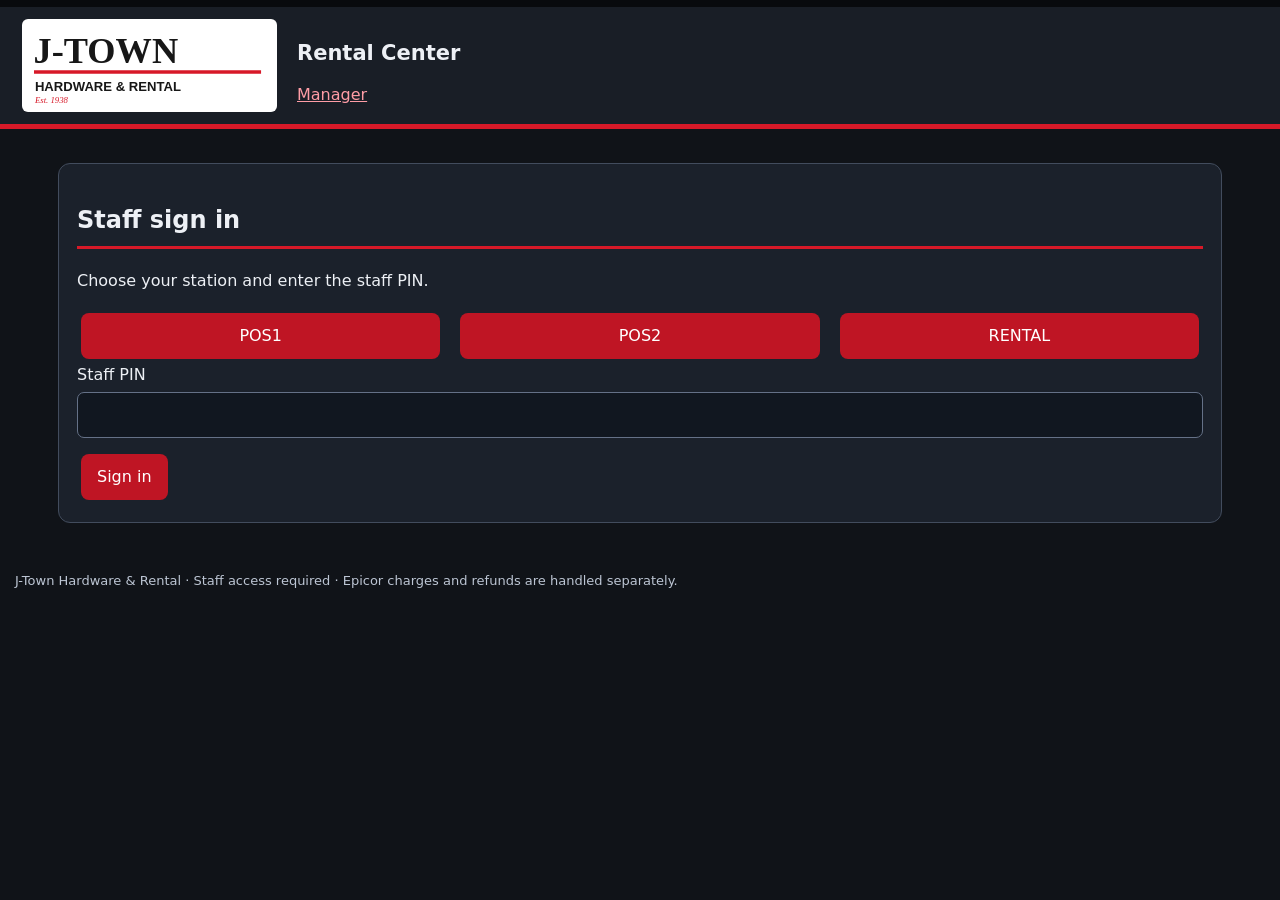
<file: index.html>
<!doctype html><html lang="en"><head><meta charset="utf-8"><meta name="viewport" content="width=device-width,initial-scale=1"><meta name="referrer" content="no-referrer"><title>J-Town Rental</title><link rel="stylesheet" href="theme.css"></head><body><header><img src="brand.svg" alt="J-Town Hardware and Rental"><div><h1 id="title">Rental Center</h1><nav><a href="manager.html">Manager</a><button id="account" class="alt hidden">Account</button><button id="logout" class="alt hidden">Sign out</button></nav></div></header><main><div id="status" role="status" aria-live="polite"></div><section id="pinScreen"><h2>Staff sign in</h2><p>Choose your station and enter the staff PIN.</p><div class="grid" id="stations"><button type="button" data-user="POS1">POS1</button><button type="button" data-user="POS2">POS2</button><button type="button" data-user="RENTAL">RENTAL</button></div><form id="pinForm"><label>Staff PIN<input id="pin" type="password" inputmode="numeric" autocomplete="off" required></label><button>Sign in</button></form><div id="pinStatus" role="status" aria-live="polite"></div></section><div id="app"></div></main><dialog id="modal"><div id="modalBody"></div><button id="closeModal" class="alt">Close</button></dialog><footer class="foot no-print">J-Town Hardware &amp; Rental · Staff access required · Epicor charges and refunds are handled separately.</footer><script>const checkoutStatus=document.getElementById('status');let returningToPrices=false;new MutationObserver(function(records){const messages=[checkoutStatus.textContent];for(const record of records)for(const node of record.addedNodes)messages.push(node.textContent||'');if(!returningToPrices&&messages.some(text=>/^Contract .+ saved to Supabase\.$/.test(text.trim()))){returningToPrices=true;location.reload();}}).observe(checkoutStatus,{childList:true,subtree:true,characterData:true});</script><script type="module" src="barcode-fix.js"></script><script type="module" src="barcode-layout.js"></script><script type="module" src="dob-field.js"></script><script type="module" src="rental-flow.js"></script><script type="module" src="staff-tools.js"></script><script type="module" src="pos-actions.js"></script><script type="module" src="id-crop.js"></script><script type="module" src="pin-gate.js"></script></body></html>
</file>
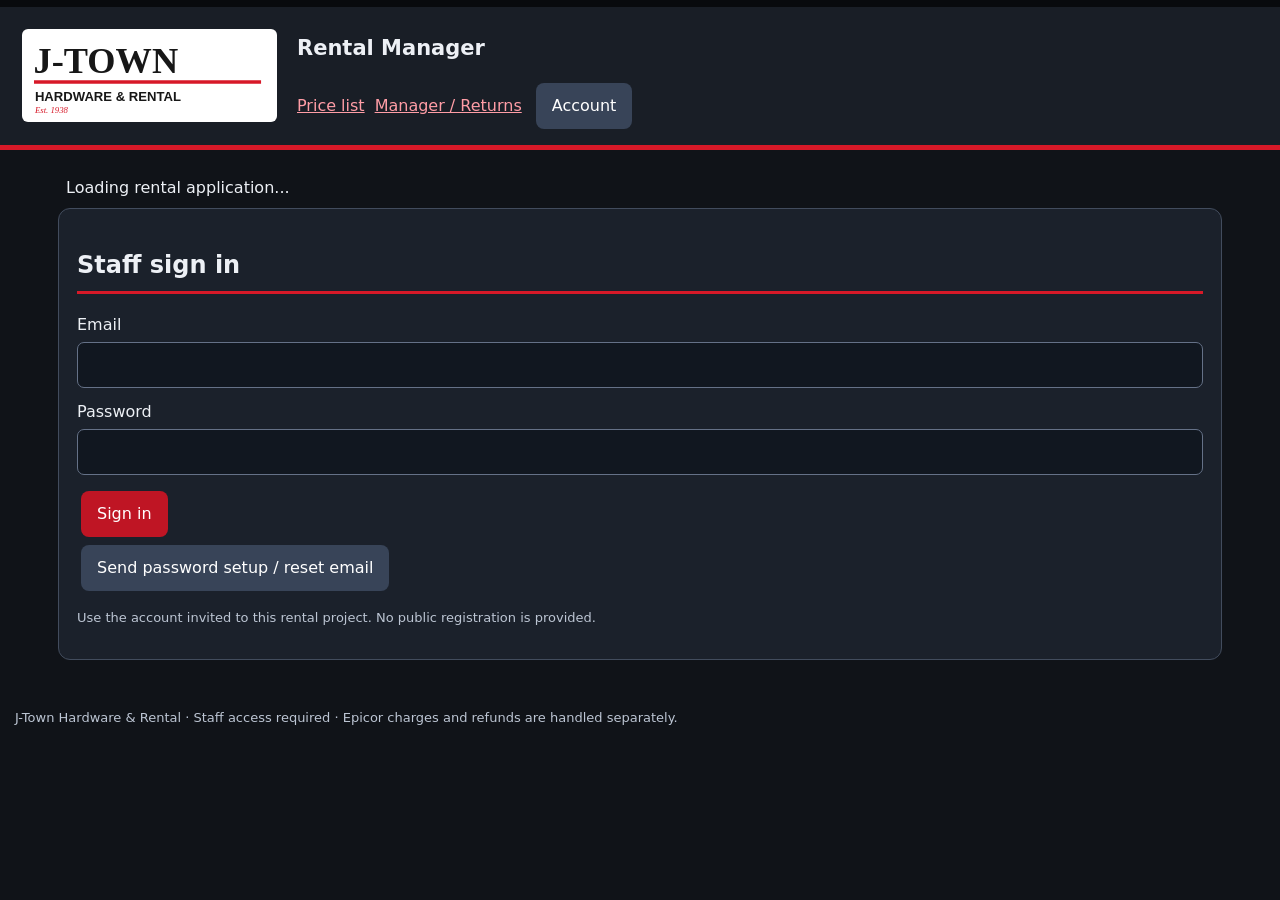
<file: manager.html>
<!doctype html><html lang="en"><head><meta charset="utf-8"><meta name="viewport" content="width=device-width,initial-scale=1"><meta name="referrer" content="no-referrer"><title>J-Town Rental Manager</title><link rel="stylesheet" href="theme.css"></head><body><header><img src="brand.svg" alt="J-Town Hardware and Rental"><div><h1 id="title">Rental Manager</h1><nav><a href="index.html">Price list</a><a href="manager.html">Manager / Returns</a><button id="account" class="alt">Account</button><button id="logout" class="alt hidden">Sign out</button></nav></div></header><main><div id="status" role="status" aria-live="polite">Loading rental application...</div><div id="app"></div><noscript>JavaScript must be enabled to open the rental application.</noscript></main><dialog id="modal"><div id="modalBody"></div><button id="closeModal" class="alt">Close</button></dialog><footer class="foot no-print">J-Town Hardware &amp; Rental · Staff access required · Epicor charges and refunds are handled separately.</footer><script src="bootstrap.js" defer></script></body></html>
</file>
<file: theme.css>
*{box-sizing:border-box}body{margin:0;font:16px/1.5 system-ui,Arial;background:#101318;color:#edf0f5;color-scheme:dark}header{background:#191e26;border-top:7px solid #080a0d;border-bottom:5px solid #d71928;padding:12px 22px;display:flex;align-items:center;gap:20px;flex-wrap:wrap}header img{width:255px;max-width:65vw;background:white;border-radius:6px;padding:5px}h1{font-size:21px}h2{border-bottom:3px solid #d71928;padding-bottom:8px}main{max-width:1200px;margin:auto;padding:18px}section,.card{background:#1b212b;border:1px solid #424c5d;border-radius:12px;padding:18px;margin-bottom:15px}nav,.row{display:flex;gap:10px;flex-wrap:wrap;align-items:center}a{color:#ff9da6}button,.btn{border:0;background:#bf1524;color:white;padding:11px 16px;border-radius:8px;font:inherit;cursor:pointer;text-decoration:none;margin:4px}button.alt{background:#384458}button:disabled{opacity:.5;cursor:wait}input,select,textarea{width:100%;padding:10px;border:1px solid #657187;border-radius:7px;font:inherit;margin:5px 0 12px;background:#111720;color:#f3f5f8}input::placeholder,textarea::placeholder{color:#a8b3c4}label{display:block}textarea{min-height:100px}input[type=checkbox]{width:auto}input:focus-visible,textarea:focus-visible,select:focus-visible,button:focus-visible,a:focus-visible{outline:3px solid #f5b3ba;outline-offset:3px}.grid{display:grid;grid-template-columns:repeat(auto-fit,minmax(210px,1fr));gap:12px}.item{display:grid;grid-template-columns:2fr repeat(4,1fr) auto;align-items:center;gap:12px;padding:15px 0;border-bottom:1px solid #424c5d}.item small{display:block;color:#bcc5d3}.notice{background:#392f19;border-left:4px solid #e7b34a;padding:12px;margin:12px 0}.error{color:#ff9da6;font-weight:650}.overdue{color:#ffc0c6;background:#411d25;border:3px solid #ff7584;padding:14px;font-weight:850;font-size:21px}.ok{color:#9ce0af}#status{padding:8px;white-space:pre-wrap}.muted{font-size:13px;color:#bcc5d3}.hidden{display:none!important}canvas{width:100%;height:170px;border:2px dashed #8994a6;touch-action:none;background:white;color-scheme:light}img.id{max-width:320px;max-height:230px}.signature{max-width:420px;height:150px;object-fit:contain;background:white}dialog{width:min(680px,95vw);border:2px solid #657187;border-radius:12px;padding:22px;max-height:92vh;overflow:auto;background:#1b212b;color:#edf0f5}dialog::backdrop{background:#000b}pre{white-space:pre-wrap;font:inherit;overflow-wrap:anywhere}.pill{display:inline-block;padding:4px 9px;background:#384458;border-radius:6px}.foot{padding:15px;font-size:13px;color:#bcc5d3}@media(max-width:760px){.item{grid-template-columns:repeat(2,1fr)}}@media print{header,nav,button,.no-print,#status,.foot{display:none!important}body{background:white;color:black;color-scheme:light}main{padding:0}section,.card{background:white;color:black;border:0;padding:0}.print-logo{display:block!important;width:240px}.id{break-inside:avoid}h2{font-size:20px}input,select,textarea,dialog{background:white;color:black}.muted,.item small{color:#333}.notice,.pill{background:white;color:black}.overdue,.error{background:white;color:#900}}
@media screen{#app:has(>#staffOut){display:flex;flex-direction:column;gap:18px}#app:has(>#staffOut)>section{min-width:0;margin-bottom:0;overflow-wrap:anywhere}#app:has(>#staffOut)>#staffOut{order:-1}#app:has(>#staffOut) .item>*{min-width:0;overflow-wrap:anywhere}}
@media screen and (min-width:1100px){main:has(#staffOut){max-width:1600px}#app:has(>#staffOut){display:grid;grid-template-columns:minmax(280px,1fr) minmax(0,2fr);align-items:start}#app:has(>#staffOut)>#staffOut{grid-column:1;grid-row:1}#app:has(>#staffOut)>section:not(#staffOut){grid-column:2;grid-row:1}}
@media screen and (min-width:1100px) and (max-width:1350px){#app:has(>#staffOut) .item{grid-template-columns:repeat(3,minmax(0,1fr))}}
</file>
